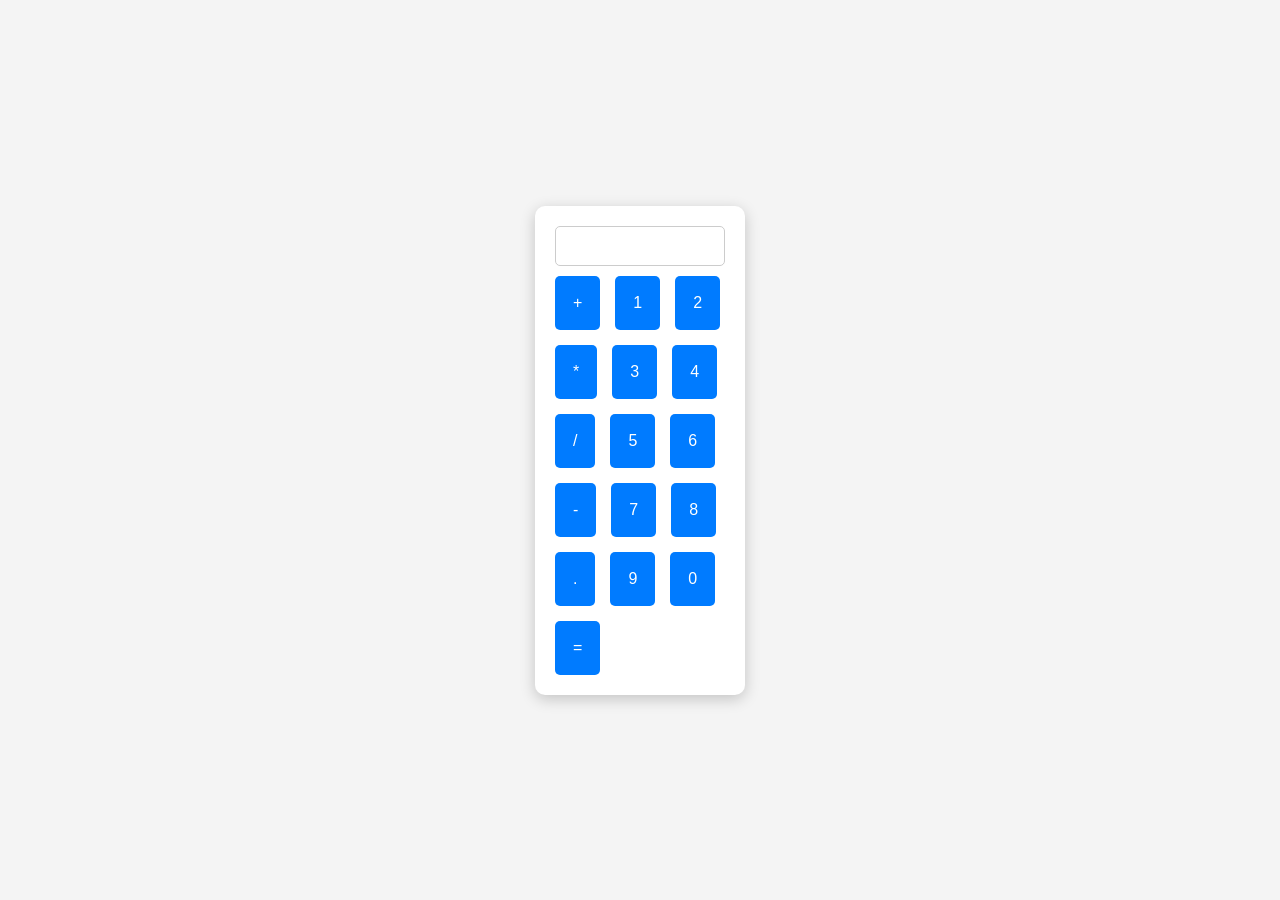
<file: Portfolio/calculator/index.html>
<!DOCTYPE html>
<html lang="en">
<head>
    <meta charset="UTF-8">
    <meta name="viewport" content="width=device-width, initial-scale=1.0">
    <title>Document</title><link rel="stylesheet" href="style.css">
</head>
<body>
    <div class="calculator">
        <input type="text" readonly>
        <div class="buttonContainer">
            <button>+</button>
            <button>1</button>
            <button>2</button>
            <button>*</button>
            <button>3</button>
            <button>4</button>
            <button>/</button>
            <button>5</button>
            <button>6</button>
            <button>-</button>
            <button>7</button>
            <button>8</button>
            <button>.</button>
            <button>9</button>
            <button>0</button>
            <button class="equal">=</button>
        </div>
    </div>
</body>
<script src="script.js"></script>
</html>
</file>
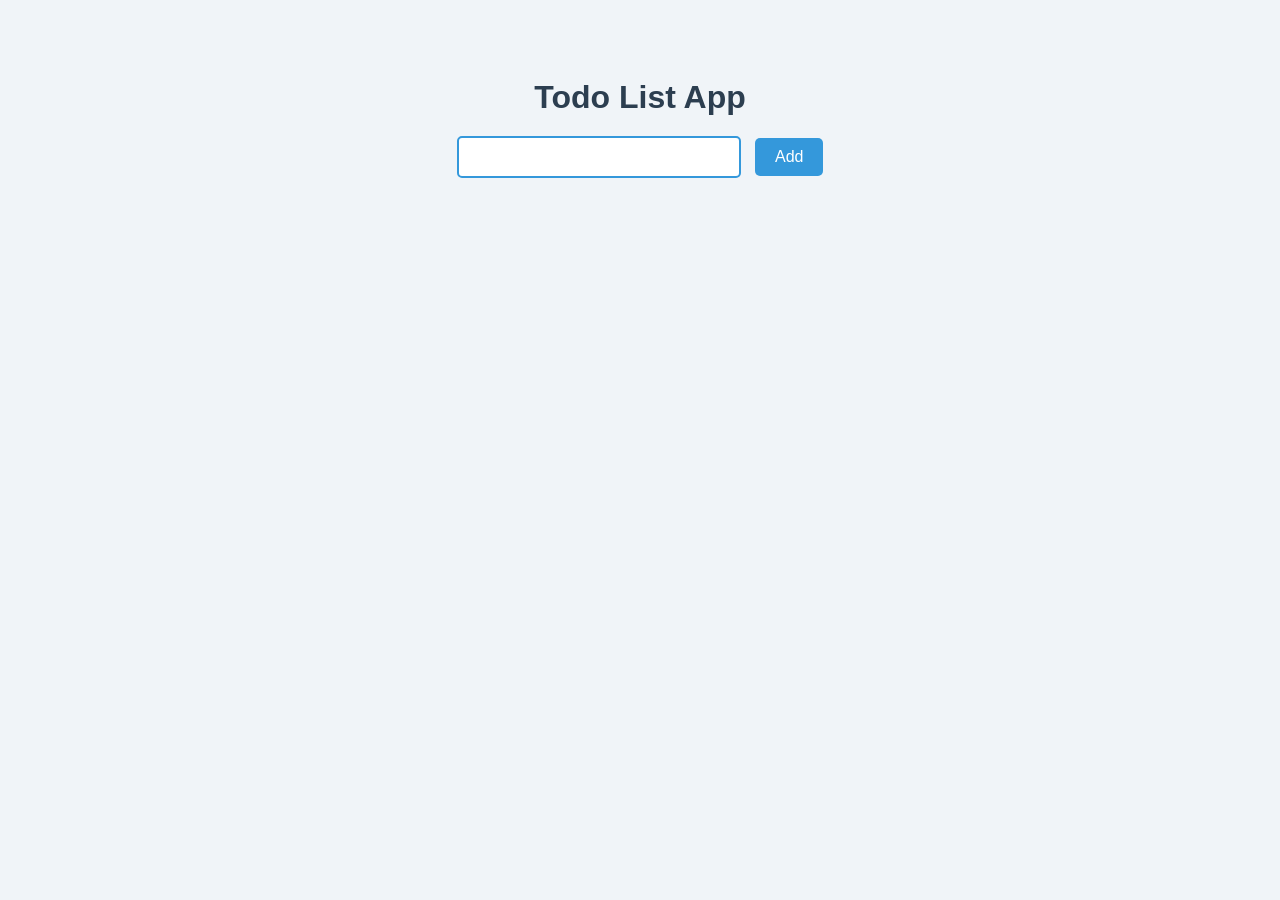
<file: Portfolio/Todo/index.html>
<!DOCTYPE html>
<html lang="en">
  <head>
    <meta charset="UTF-8" />
    <meta name="viewport" content="width=device-width, initial-scale=1.0" />
    <link rel="stylesheet" href="style.css" />
    <title>Document</title>
  </head>
  <body>
    <h1>Todo List App</h1>
    <div class="input-container">
      <input type="text" />
      <button class="AddTodo">Add</button>
    </div>

    <br />
    <div class="todoList"></div>
  </body>
  <script src="script.js"></script>
</html>
</file>
<file: Portfolio/calculator/style.css>
/* style.css */

body {
    font-family: Arial, sans-serif;
    display: flex;
    justify-content: center;
    align-items: center;
    height: 100vh;
    background-color: #f4f4f4;
    margin: 0;
}

.calculator {
    background-color: #fff;
    padding: 20px;
    border-radius: 10px;
    box-shadow: 0 4px 15px rgba(0, 0, 0, 0.2);
    width: 170px;
}

.calculator input {
    width: 100%;
    height: 40px;
    margin-bottom: 10px;
    padding: 5px 10px;
    font-size: 18px;
    border-radius: 5px;
    border: 1px solid #ccc;
    box-sizing: border-box;
    font-weight: 700;
}

.buttonContainer {
    display: flex;
    flex-wrap: wrap;
    gap: 15px;
}

button {
    padding: 18px ;
    font-size: 16px;
    border: none;
    border-radius: 5px;
    background-color: #007BFF;
    color: white;
    cursor: pointer;
    transition: background-color 0.2s;
}

.buttonContainer button:hover {
    background-color: #0056b3;
}
</file>
<file: Portfolio/Todo/style.css>
/* General Styles */
body {
    font-family: 'Segoe UI', Tahoma, Geneva, Verdana, sans-serif;
    background-color: #f0f4f8;
    display: flex;
    flex-direction: column;
    align-items: center;
    padding: 50px 20px;
    color: #333;
}

/* Title */
h1 {
    margin-bottom: 20px;
    color: #2c3e50;
}


input {
    padding: 10px 15px;
    width: 250px;
    border: 2px solid #3498db;
    border-radius: 5px;
    outline: none;
    font-size: 16px;
    transition: border-color 0.3s;
}

input:focus {
    border-color: #2980b9;
}

.AddTodo {
    padding: 10px 20px;
    margin-left: 10px;
    background-color: #3498db;
    color: white;
    border: none;
    border-radius: 5px;
    cursor: pointer;
    font-size: 16px;
    transition: background-color 0.3s;
}

.AddTodo:hover {
    background-color: #2980b9;
}

.todoList {
    margin-top: 30px;
    width: 320px;
}

.todoList li {
    list-style: none;
    background-color: white;
    padding: 12px 15px;
    margin-bottom: 10px;
    border-radius: 5px;
    display: flex;
    justify-content: space-between;
    align-items: center;
    box-shadow: 0 2px 5px rgba(0,0,0,0.1);
    font-size: 16px;
}


button.remove {
    background-color: #e74c3c;
    border: none;
    padding: 6px 12px;
    border-radius: 5px;
    color: white;
    cursor: pointer;
    transition: background-color 0.3s;
}

button.remove:hover {
    background-color: #c0392b;
}
</file>
